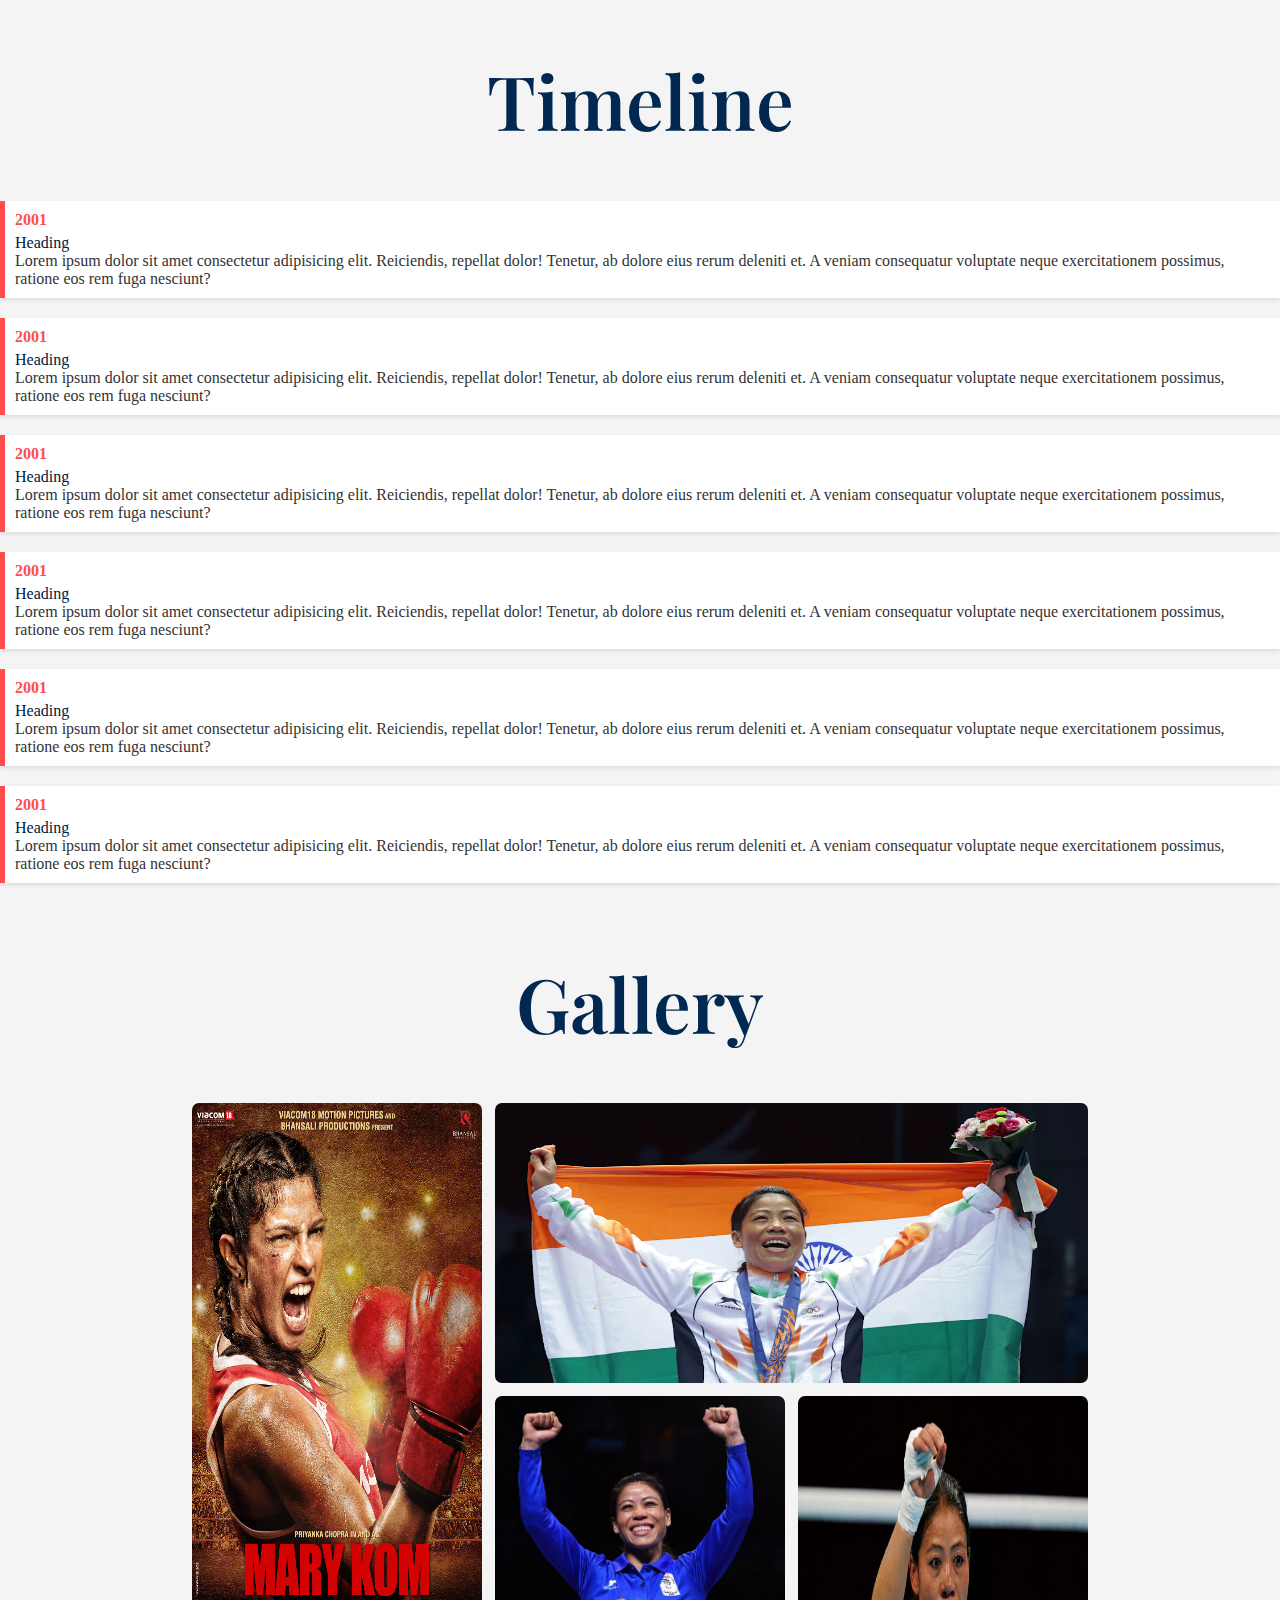
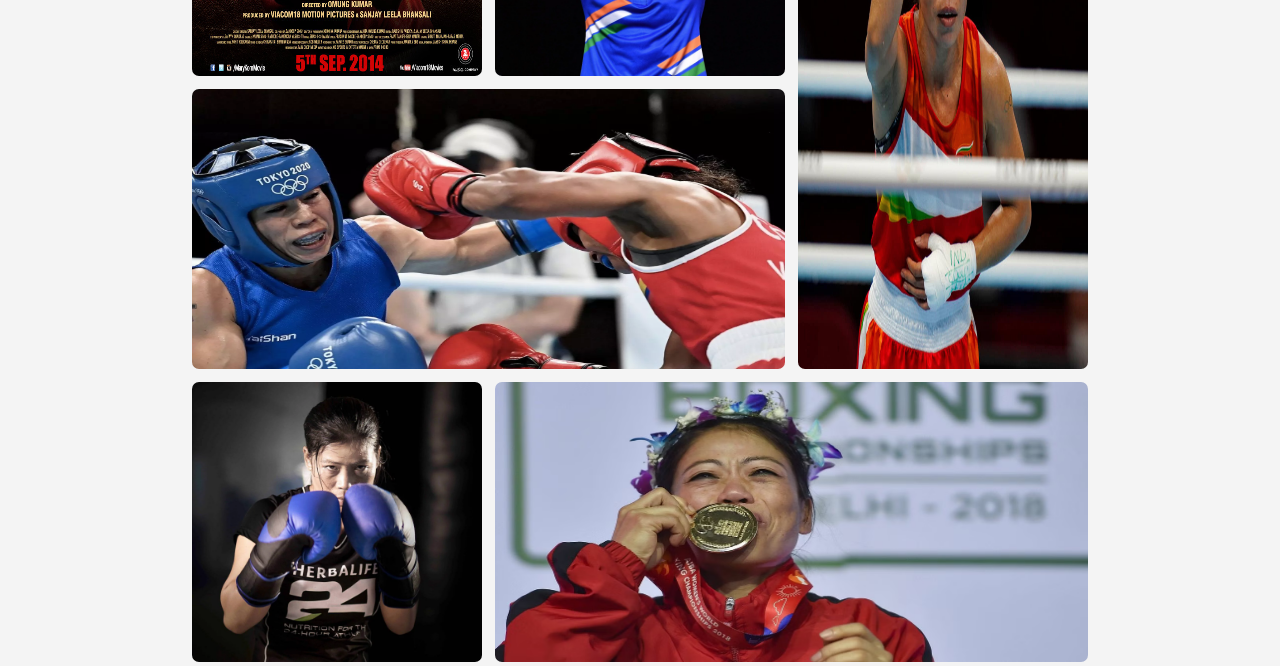
<file: index.html>
<!DOCTYPE html>
<html lang="en">
<head>
    <meta charset="UTF-8">
    <meta name="viewport" content="width=device-width, initial-scale=1.0">
    <title>Mary Kom</title>
    <link rel="stylesheet" href="style.css">
    <link rel="preconnect" href="https://fonts.googleapis.com">
    <link rel="preconnect" href="https://fonts.gstatic.com" crossorigin>
    <link href="https://fonts.googleapis.com/css2?family=Playfair+Display:ital,wght@0,400..900;1,400..900&display=swap" rel="stylesheet">
</head>
<body>
    <!-- HOME PAGE -->
    <section class="home">

    </section>

    <!-- TIMELINE -->
    <section class="timeline-sect section">
        <h1 class="sect-heading">Timeline</h1>

        <div class="timeline">
            <div class="timelinebox">
                <div class="timeline-date">2001</div>
                <div class="timeline-heading">Heading</div>
                <div class="timeline-content">Lorem ipsum dolor sit amet consectetur adipisicing elit. Reiciendis, repellat dolor! Tenetur, ab dolore eius rerum deleniti et. A veniam consequatur voluptate neque exercitationem possimus, ratione eos rem fuga nesciunt?</div>
            </div>
            <div class="timelinebox">
                <div class="timeline-date">2001</div>
                <div class="timeline-heading">Heading</div>
                <div class="timeline-content">Lorem ipsum dolor sit amet consectetur adipisicing elit. Reiciendis, repellat dolor! Tenetur, ab dolore eius rerum deleniti et. A veniam consequatur voluptate neque exercitationem possimus, ratione eos rem fuga nesciunt?</div>
            </div><div class="timelinebox">
                <div class="timeline-date">2001</div>
                <div class="timeline-heading">Heading</div>
                <div class="timeline-content">Lorem ipsum dolor sit amet consectetur adipisicing elit. Reiciendis, repellat dolor! Tenetur, ab dolore eius rerum deleniti et. A veniam consequatur voluptate neque exercitationem possimus, ratione eos rem fuga nesciunt?</div>
            </div><div class="timelinebox">
                <div class="timeline-date">2001</div>
                <div class="timeline-heading">Heading</div>
                <div class="timeline-content">Lorem ipsum dolor sit amet consectetur adipisicing elit. Reiciendis, repellat dolor! Tenetur, ab dolore eius rerum deleniti et. A veniam consequatur voluptate neque exercitationem possimus, ratione eos rem fuga nesciunt?</div>
            </div><div class="timelinebox">
                <div class="timeline-date">2001</div>
                <div class="timeline-heading">Heading</div>
                <div class="timeline-content">Lorem ipsum dolor sit amet consectetur adipisicing elit. Reiciendis, repellat dolor! Tenetur, ab dolore eius rerum deleniti et. A veniam consequatur voluptate neque exercitationem possimus, ratione eos rem fuga nesciunt?</div>
            </div><div class="timelinebox">
                <div class="timeline-date">2001</div>
                <div class="timeline-heading">Heading</div>
                <div class="timeline-content">Lorem ipsum dolor sit amet consectetur adipisicing elit. Reiciendis, repellat dolor! Tenetur, ab dolore eius rerum deleniti et. A veniam consequatur voluptate neque exercitationem possimus, ratione eos rem fuga nesciunt?</div>
            </div>
        </div>
    </section>

    <!-- GALLERY -->
     <section class="gallery-sect section">

        <h1 class="sect-heading">Gallery</h1>

        <div class="gallery">
            <div class="img-container vertical" id="img1"><img src="images/movie.jpg" alt="img1"></div>
            <div class="img-container horizontal" id="img2"><img src="images/img3.avif" alt="img2"></div>
            <div class="img-container " id="img3"><img src="images/img2.webp" alt="img3"></div>
            <div class="img-container vertical" id="img4"><img src="images/img15.jpeg" alt="img4"></div>
            <div class="img-container horizontal" id="img5"><img src="images/img17.webp" alt="img5"></div>
            <div class="img-container" id="img6"><img src="images/img7.webp" alt="img6"></div>
            <div class="img-container horizontal" id="img7"><img src="images/img4.avif" alt="img7"></div>
        </div>
     </section>
</body>
</html>
</file>
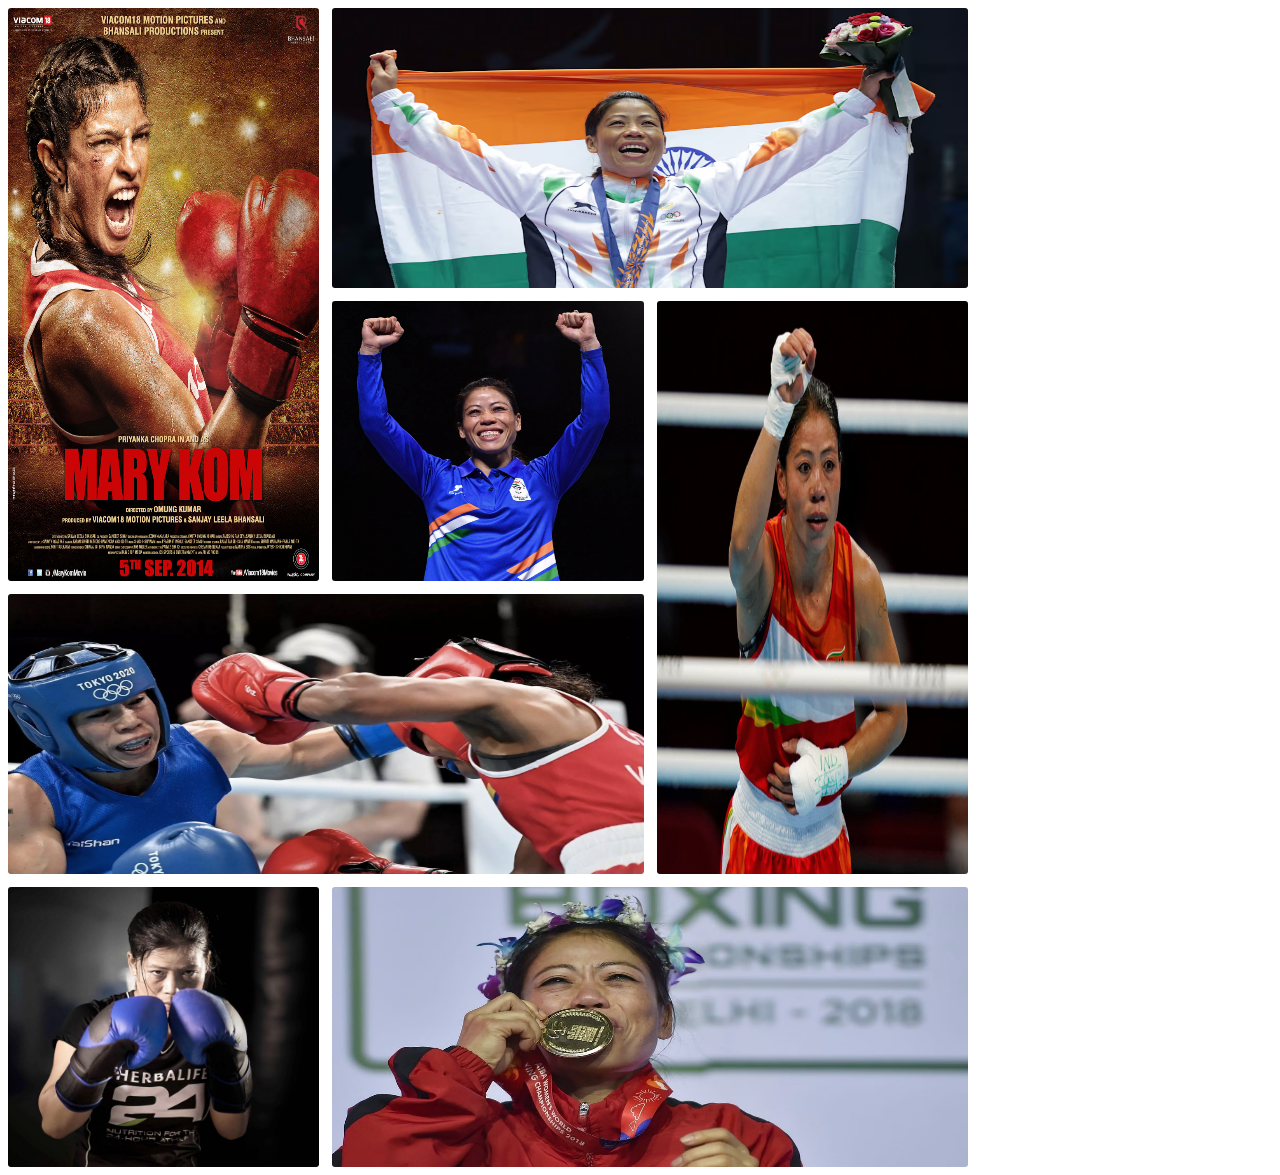
<file: gallery.html>
<!DOCTYPE html>
<html lang="en">
<head>
    <meta charset="UTF-8">
    <meta name="viewport" content="width=device-width, initial-scale=1.0">
    <title>Document</title>
    <style>
        .gallery{
            width: 75vw;
            display: grid;
            grid-template-columns: repeat(3, 1fr);
            grid-auto-rows: 280px;
            gap: 13px;
        }
        .gallery > div >img {
            width: 100%;
            height: 100%;
            border-radius: 3px;
            filter: grayscale(10%);
            transition: filter 0.5s ease, transform 0.5s ease;
        }
        .gallery > div > img:hover {
            filter: grayscale(0%);
            transform: scale(1.015);
            z-index: 3;
        }

        .vertical{
            grid-row: span 2;
        }
        .horizontal{
            grid-column: span 2;
        }
        @media (max-width: 1200px) {
            .gallery {
                grid-template-columns: repeat(2, 1fr);
            }
            .horizontal {
                grid-column: span 1;
            }
        }
        @media (max-width: 768px) {
            .gallery {
                grid-template-columns: 1fr;
                grid-auto-rows: 200px;
            }
            .vertical {
                grid-row: span 1;
            }
        }
        @media (max-width: 480px) {
            .gallery {
                width: 100vw;
                grid-template-columns: 1fr;
                grid-auto-rows: 150px;
            }
            .vertical, .horizontal {
                grid-row: span 1;
                grid-column: span 1;
            }
        }
       
    </style>
</head>
<body>
    <div class="gallery">
        <div class="img-container vertical" id="img1"><img src="images/movie.jpg" alt="img1"></div>
        <div class="img-container horizontal" id="img2"><img src="images/img3.avif" alt="img2"></div>
        <div class="img-container " id="img3"><img src="images/img2.webp" alt="img3"></div>
        <div class="img-container vertical" id="img4"><img src="images/img15.jpeg" alt="img4"></div>
        <div class="img-container horizontal" id="img5"><img src="images/img17.webp" alt="img5"></div>
        <div class="img-container" id="img6"><img src="images/img7.webp" alt="img6"></div>
        <div class="img-container horizontal" id="img7"><img src="images/img4.avif" alt="img7"></div>
    </div>
</body>
</html>
</file>
<file: style.css>
body{
    margin: 0;
    padding: 0;
    background-color: #f4f4f4;
    color: #333333;
}
.section{
    display: flex;
    justify-content: center;
    flex-direction: column;
    align-items: center;
}
.sect-heading{
    font-size: 75px;
    font-family: "Playfair Display", serif;
    font-optical-sizing: auto;
    font-weight: 600;
    font-style: normal;
    color: #002851;
}
/* TIMELINE */
.timelinebox{
    background-color: #ffffff; 
    border-left: 5px solid #ff4d4d; 
    margin-bottom: 20px;
    padding: 10px;
    box-shadow: 0 2px 4px rgba(0, 0, 0, 0.1);
}
.timeline-date {
    color: #ff4d4d; 
    font-weight: bold;
}

.timeline-heading {
    color: #002041; 
    margin-top: 5px;
}
/* GALLERY */
.gallery-sect{
    display: flex;
    flex-direction: column;
    justify-content: center;
    align-items: center;
}
.gallery{
    width: 70vw;
    display: grid;
    grid-template-columns: repeat(3, 1fr);
    grid-auto-rows: 280px;
    gap: 13px;
}
.gallery > div >img {
    width: 100%;
    height: 100%;
    border-radius: 7px;
    filter: grayscale(5%);
    transition: filter 0.5s ease, transform 0.5s ease;
}
.gallery > div > img:hover {
    filter: grayscale(0%);
    transform: scale(1.015);
    z-index: 3;
}

.vertical{
    grid-row: span 2;
}
.horizontal{
    grid-column: span 2;
}
@media (max-width: 1200px) {
    .gallery {
        grid-template-columns: repeat(2, 1fr);
    }
    .horizontal {
        grid-column: span 1;
    }
}
@media (max-width: 768px) {
    .gallery {
        grid-template-columns: 1fr;
        grid-auto-rows: 200px;
    }
    .vertical {
        grid-row: span 1;
    }
}
@media (max-width: 480px) {
    .gallery {
        width: 100vw;
        grid-template-columns: 1fr;
        grid-auto-rows: 150px;
    }
    .vertical, .horizontal {
        grid-row: span 1;
        grid-column: span 1;
    }
}
</file>
